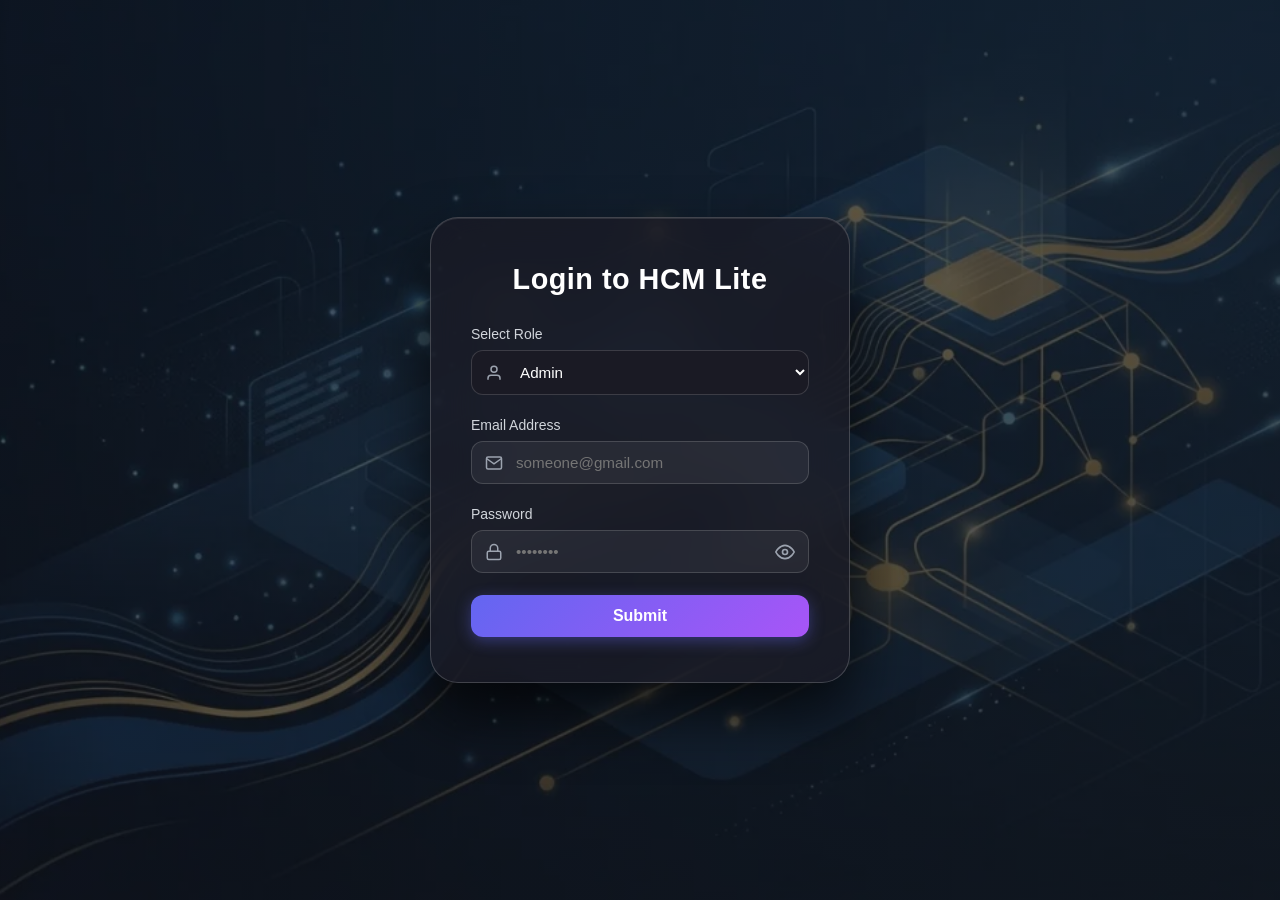
<file: index.html>
<!DOCTYPE html>
<html lang="en">
<head>
  <meta charset="UTF-8">
  <meta name="viewport" content="width=device-width, initial-scale=1.0">
  <title>Login to HCM Lite</title>
  <link rel="stylesheet" href="css/style.css">
</head>
<body>
  <div class="login-card">
    <h2>Login to HCM Lite</h2>
    <form id="loginForm" onsubmit="handleLogin(event)">
      <div class="form-group">
        <label>Select Role</label>
        <div class="input-wrapper">
          <svg class="left-icon" viewBox="0 0 24 24" stroke-width="2"><path d="M20 21v-2a4 4 0 0 0-4-4H8a4 4 0 0 0-4 4v2"></path><circle cx="12" cy="7" r="4"></circle></svg>
          <select id="loginRole" required>
            <option value="admin">Admin</option>
            <option value="employee">Employee</option>
          </select>
        </div>
      </div>
      <div class="form-group">
        <label>Email Address</label>
        <div class="input-wrapper">
          <svg class="left-icon" viewBox="0 0 24 24" stroke-width="2"><path d="M4 4h16c1.1 0 2 .9 2 2v12c0 1.1-.9 2-2 2H4c-1.1 0-2-.9-2-2V6c0-1.1.9-2 2-2z"></path><polyline points="22,6 12,13 2,6"></polyline></svg>
          <input type="email" id="loginEmail" required placeholder="someone@gmail.com">
        </div>
      </div>
      <div class="form-group">
        <label>Password</label>
        <div class="input-wrapper">
          <svg class="left-icon" viewBox="0 0 24 24" stroke-width="2"><rect x="3" y="11" width="18" height="11" rx="2" ry="2"></rect><path d="M7 11V7a5 5 0 0 1 10 0v4"></path></svg>
          <input type="password" id="loginPassword" required placeholder="••••••••">
          <svg class="toggle-password" id="eyeIcon" viewBox="0 0 24 24" stroke-width="2" onclick="togglePassword()"><path d="M1 12s4-8 11-8 11 8 11 8-4 8-11 8-11-8-11-8z"></path><circle cx="12" cy="12" r="3"></circle></svg>
        </div>
      </div>
      <div id="loginError" class="error-text" style="margin-bottom: 12px; text-align: center;"></div>
      <button type="submit" class="btn-primary" style="width: 100%;">Submit</button>
    </form>
  </div>

  <script src="js/storage.js"></script>
  <script src="js/auth.js"></script>
  <script>
    function togglePassword() {
      const pwdInput = document.getElementById("loginPassword");
      const eyeIcon = document.getElementById("eyeIcon");
      if (pwdInput.type === "password") {
        pwdInput.type = "text";
        eyeIcon.innerHTML = '<path d="M17.94 17.94A10.07 10.07 0 0 1 12 20c-7 0-11-8-11-8a18.45 18.45 0 0 1 5.06-5.94M9.9 4.24A9.12 9.12 0 0 1 12 4c7 0 11 8 11 8a18.5 18.5 0 0 1-2.16 3.19m-6.72-1.07a3 3 0 1 1-4.24-4.24"></path><line x1="1" y1="1" x2="23" y2="23"></line>';
      } else {
        pwdInput.type = "password";
        eyeIcon.innerHTML = '<path d="M1 12s4-8 11-8 11 8 11 8-4 8-11 8-11-8-11-8z"></path><circle cx="12" cy="12" r="3"></circle>';
      }
    }
  </script>
</body>
</html>
</file>
<file: css/style.css>
:root {
  --bg-main: #121214;
  --card-bg: #1a1a1e;
  --primary: #6366f1;
  --primary-gradient: linear-gradient(135deg, #6366f1 0%, #a855f7 100%);
  --text-dark: #f3f4f6;
  --text-muted: #9ca3af;
  --border-color: #27272a;
  --success: #10b981;
  --warning: #f59e0b;
  --danger: #ef4444;
}

* {
  box-sizing: border-box;
  margin: 0;
  padding: 0;
  font-family: -apple-system, BlinkMacSystemFont, "Segoe UI", Roboto, Helvetica, Arial, sans-serif;
}

body {
  background: linear-gradient(135deg, rgba(18, 18, 20, 0.6), rgba(18, 18, 20, 0.75)), 
              url('../images/bg-image.jpg') no-repeat center center fixed;
  background-size: cover;
  color: var(--text-dark);
  min-height: 100vh;
  display: flex;
  overflow-x: hidden;
}

.login-card {
  position: relative;
  z-index: 2;
  background: rgba(26, 26, 36, 0.75);
  backdrop-filter: blur(25px);
  -webkit-backdrop-filter: blur(25px);
  padding: 45px 40px;
  border-radius: 28px;
  border: 1px solid rgba(255, 255, 255, 0.18);
  width: 100%;
  max-width: 420px;
  margin: auto;
  box-shadow: 0 30px 60px rgba(0, 0, 0, 0.7), inset 0 1px 0 rgba(255, 255, 255, 0.1);
}

.login-card h2 {
  text-align: center;
  font-size: 1.8rem;
  font-weight: 600;
  color: #ffffff;
  margin-bottom: 30px;
  letter-spacing: 0.5px;
}

.form-group {
  margin-bottom: 22px;
}

.form-group label {
  display: block;
  font-size: 0.875rem;
  margin-bottom: 8px;
  color: #d1d5db;
}

.input-wrapper {
  position: relative;
  display: flex;
  align-items: center;
}

.input-wrapper svg.left-icon {
  position: absolute;
  left: 14px;
  width: 18px;
  height: 18px;
  stroke: #9ca3af;
  fill: none;
  pointer-events: none;
  z-index: 2;
}

.input-wrapper input, .input-wrapper select {
  width: 100%;
  padding: 12px 16px 12px 44px;
  background: rgba(255, 255, 255, 0.06);
  border: 1px solid rgba(255, 255, 255, 0.15);
  color: #ffffff;
  border-radius: 12px;
  outline: none;
  font-size: 0.95rem;
  transition: all 0.3s ease;
}

.input-wrapper select {
  appearance: auto;
  -webkit-appearance: auto;
  cursor: pointer;
  background-color: #1a1a24;
  color: #ffffff;
}

.input-wrapper select option {
  background-color: #1a1a24;
  color: #ffffff;
  padding: 10px;
}

.input-wrapper input:focus, .input-wrapper select:focus {
  border-color: rgba(99, 102, 241, 0.8);
  background: rgba(255, 255, 255, 0.09);
  box-shadow: 0 0 15px rgba(99, 102, 241, 0.3);
}

.toggle-password {
  position: absolute;
  right: 14px;
  width: 20px;
  height: 20px;
  stroke: #9ca3af;
  cursor: pointer;
  fill: none;
}

.sidebar {
  width: 260px;
  background: rgba(26, 26, 34, 0.9);
  backdrop-filter: blur(12px);
  border-right: 1px solid var(--border-color);
  display: flex;
  flex-direction: column;
  position: fixed;
  height: 100vh;
  top: 0;
  left: 0;
  z-index: 100;
  transition: transform 0.3s ease;
}

.sidebar-header {
  padding: 24px;
  display: flex;
  justify-content: space-between;
  align-items: center;
}

.sidebar-header h2 {
  font-size: 1.25rem;
  color: var(--text-dark);
  font-weight: 700;
}

.sidebar-nav {
  padding: 10px 0;
  flex: 1;
}

.sidebar-nav a {
  display: flex;
  align-items: center;
  padding: 14px 24px;
  color: var(--text-muted);
  text-decoration: none;
  font-weight: 500;
  font-size: 0.95rem;
  transition: all 0.2s;
  border-radius: 0 25px 25px 0;
  margin: 4px 12px 4px 0;
}

.sidebar-nav a:hover, .sidebar-nav a.active {
  color: #ffffff;
  background: var(--primary-gradient);
  box-shadow: 0 4px 15px rgba(99, 102, 241, 0.4);
}

.main-wrapper {
  margin-left: 260px;
  flex: 1;
  display: flex;
  flex-direction: column;
  min-width: 0;
  width: calc(100% - 260px);
  background: transparent;
}

header {
  height: 72px;
  background: rgba(18, 18, 20, 0.75);
  backdrop-filter: blur(12px);
  display: flex;
  align-items: center;
  justify-content: space-between;
  padding: 0 32px;
  border-bottom: 1px solid var(--border-color);
}

.header-user {
  display: flex;
  align-items: center;
  gap: 16px;
  color: var(--text-muted);
}

.mobile-menu-btn {
  display: none;
  background: none;
  border: none;
  font-size: 1.5rem;
  cursor: pointer;
  color: var(--text-dark);
}

.btn-logout {
  background: var(--card-bg);
  color: var(--text-muted);
  border: 1px solid var(--border-color);
  padding: 8px 16px;
  border-radius: 8px;
  cursor: pointer;
  transition: all 0.2s;
}

.btn-logout:hover {
  color: #fff;
  background: #27272a;
}

.content-area {
  padding: 32px;
  flex: 1;
  max-width: 100%;
}

.card-grid {
  display: grid;
  grid-template-columns: repeat(auto-fit, minmax(220px, 1fr));
  gap: 20px;
  margin-bottom: 32px;
}

.stat-card {
  background: rgba(26, 26, 34, 0.85);
  backdrop-filter: blur(12px);
  padding: 24px;
  border-radius: 16px;
  border: 1px solid rgba(99, 102, 241, 0.2);
  box-shadow: 0 4px 20px rgba(0,0,0,0.3);
  transition: all 0.3s ease;
}

.stat-card:hover {
  transform: translateY(-4px);
  border-color: rgba(168, 85, 247, 0.5);
  box-shadow: 0 10px 30px rgba(99, 102, 241, 0.2);
}

.stat-card h3 {
  font-size: 0.875rem;
  color: var(--text-muted);
  margin-bottom: 12px;
  font-weight: 500;
}

.stat-card .value {
  font-size: 2rem;
  font-weight: 700;
  color: var(--text-dark);
}

.charts-container {
  display: grid;
  grid-template-columns: 2fr 1fr;
  gap: 24px;
  width: 100%;
}

.chart-box {
  background: rgba(26, 26, 34, 0.85);
  backdrop-filter: blur(12px);
  padding: 24px;
  border-radius: 16px;
  border: 1px solid var(--border-color);
  min-width: 0;
  box-shadow: 0 4px 20px rgba(0,0,0,0.3);
}

.data-table-container {
  background: rgba(26, 26, 34, 0.85);
  backdrop-filter: blur(12px);
  border-radius: 16px;
  border: 1px solid var(--border-color);
  overflow-x: auto;
  width: 100%;
  box-shadow: 0 4px 20px rgba(0,0,0,0.3);
}

table {
  width: 100%;
  border-collapse: collapse;
  text-align: left;
  min-width: 500px;
}

th, td {
  padding: 16px 20px;
  border-bottom: 1px solid var(--border-color);
  color: var(--text-dark);
}

th {
  background: rgba(255, 255, 255, 0.02);
  font-size: 0.75rem;
  text-transform: uppercase;
  color: var(--text-muted);
  letter-spacing: 0.05em;
}

.btn-primary {
  background: var(--primary-gradient);
  color: white;
  border: none;
  padding: 12px 20px;
  border-radius: 12px;
  font-weight: 600;
  font-size: 1rem;
  cursor: pointer;
  box-shadow: 0 4px 15px rgba(99, 102, 241, 0.4);
  transition: all 0.3s ease;
}

.btn-primary:hover {
  opacity: 0.9;
  transform: translateY(-1px);
}

.error-text {
  color: var(--danger);
  font-size: 0.75rem;
  margin-top: 6px;
}

.chat-toggle-btn {
  position: fixed;
  bottom: 24px;
  right: 24px;
  background: var(--primary-gradient);
  color: white;
  border: none;
  padding: 14px 24px;
  border-radius: 30px;
  font-weight: 600;
  cursor: pointer;
  box-shadow: 0 6px 20px rgba(99, 102, 241, 0.5);
  z-index: 1001;
}

.chat-widget {
  position: fixed;
  bottom: 90px;
  right: 24px;
  width: 340px;
  height: 420px;
  background: rgba(26, 26, 34, 0.95);
  backdrop-filter: blur(12px);
  border: 1px solid var(--border-color);
  border-radius: 16px;
  box-shadow: 0 10px 30px rgba(0,0,0,0.4);
  display: none;
  flex-direction: column;
  z-index: 1000;
}

.chat-widget.active {
  display: flex;
}

.chat-header {
  padding: 16px;
  background: var(--primary-gradient);
  color: white;
  border-radius: 16px 16px 0 0;
  font-weight: 600;
  display: flex;
  justify-content: space-between;
  align-items: center;
}

.chat-messages {
  flex: 1;
  padding: 16px;
  overflow-y: auto;
  display: flex;
  flex-direction: column;
  gap: 10px;
  color: var(--text-dark);
}

.chat-msg {
  padding: 10px 14px;
  border-radius: 10px;
  max-width: 80%;
  font-size: 0.875rem;
}

.chat-msg.user {
  background: rgba(99, 102, 241, 0.2);
  color: #a5b4fc;
  align-self: flex-end;
}

.chat-msg.bot {
  background: rgba(255, 255, 255, 0.05);
  color: var(--text-dark);
  align-self: flex-start;
}

.chat-input {
  file-input { display: none; }
  display: flex;
  padding: 12px;
  border-top: 1px solid var(--border-color);
  background: rgba(26, 26, 34, 0.95);
  border-radius: 0 0 16px 16px;
}

.chat-input input {
  flex: 1;
  background: var(--bg-main);
  border: 1px solid var(--border-color);
  color: var(--text-dark);
  padding: 8px 12px;
  border-radius: 8px;
  outline: none;
}

@media (max-width: 1024px) {
  .charts-container {
    grid-template-columns: 1fr;
  }
}

@media (max-width: 768px) {
  .sidebar {
    transform: translateX(-100%);
  }
  .sidebar.mobile-open {
    transform: translateX(0);
  }
  .main-wrapper {
    margin-left: 0;
    width: 100%;
  }
  .mobile-menu-btn {
    display: inline-block;
  }
  .content-area {
    padding: 20px;
  }
  .chat-widget {
    width: calc(100% - 32px);
    right: 16px;
    bottom: 16px;
  }
}

@media print {
  .sidebar, header, .btn-primary, .mobile-menu-btn {
    display: none !important;
  }
  .main-wrapper {
    margin-left: 0 !important;
    width: 100% !important;
  }
}
</file>
